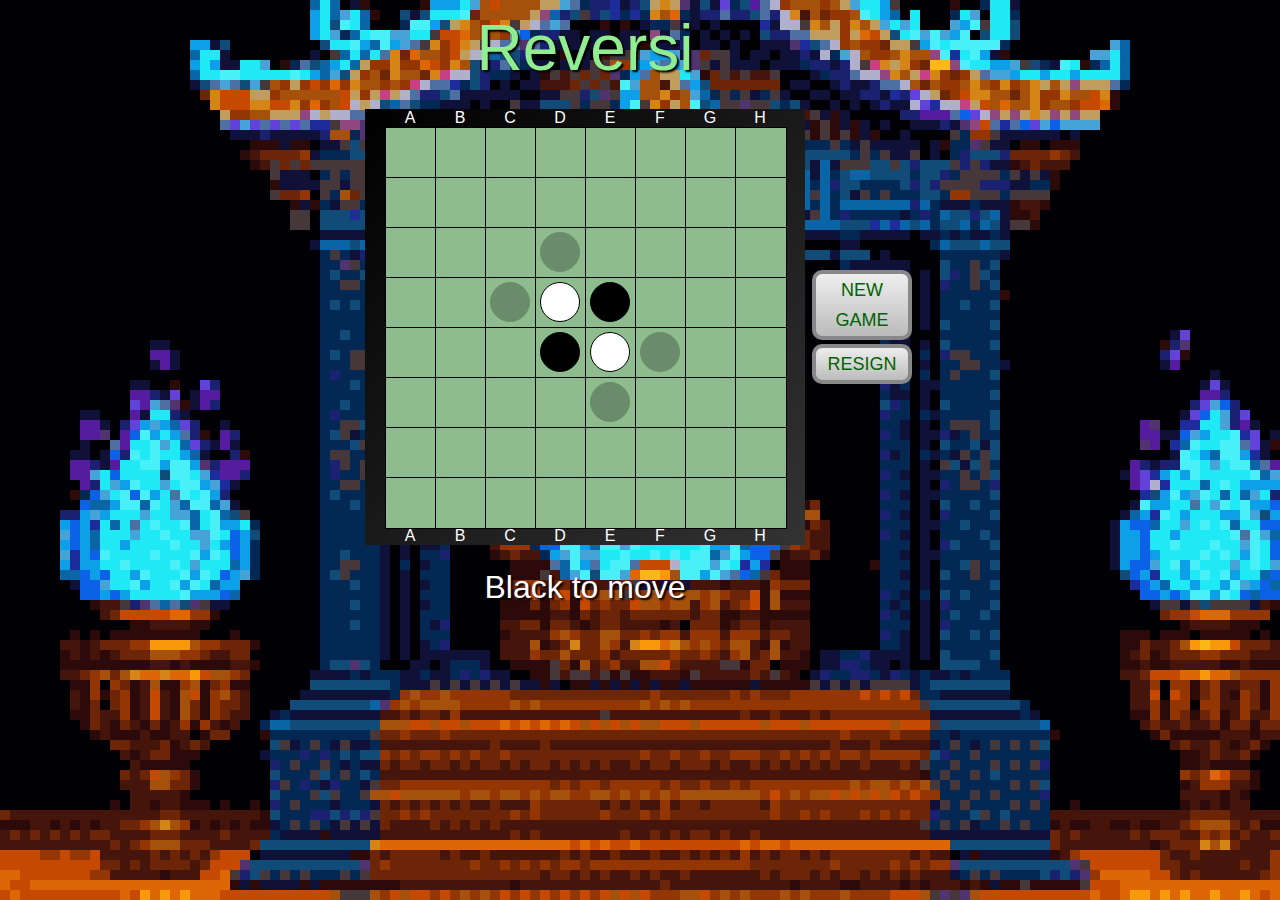
<file: index.html>
<!DOCTYPE html>
<html>

<head>
    <title>Reversi</title>
    <link rel="stylesheet" href="reversi.css">
    <script src="boardstate.js"></script>
    <script src="mobility.js"></script>
    <script src="basicstrats.js"></script>
    <script src="mcts.js"></script>
    <script src="reversi.js"></script>
</head>

<body>
    <table id="game_table">
        <tr>
            <td>
                <span class="titleStyle">Reversi</span>
            </td>
            <td></td>
        </tr>
        <tr>
            <td>
                <div id="game_container">
                    <div id="boardBoarder">
                        <div class="letters">
                            <div class="letter">A</div>
                            <div class="letter">B</div>
                            <div class="letter">C</div>
                            <div class="letter">D</div>
                            <div class="letter">E</div>
                            <div class="letter">F</div>
                            <div class="letter">G</div>
                            <div class="letter">H</div>
                        </div>
                        <div id="reversi_board"></div>
                        <div class="letters">
                            <div class="letter">A</div>
                            <div class="letter">B</div>
                            <div class="letter">C</div>
                            <div class="letter">D</div>
                            <div class="letter">E</div>
                            <div class="letter">F</div>
                            <div class="letter">G</div>
                            <div class="letter">H</div>
                        </div>
                    </div>
                </div>
            </td>
            <td>
                <div id="button_container">
                    <table>
                        <tr>
                            <td>
                                <button id="new_game_button" class="button" onclick="new_game_button()">NEW GAME</button>
                            </td>
                            </tr>
                            <tr>
                            <td>
                                <button id="new_game_button" class="button" onclick="new_game_button()">RESIGN</button>
                            </td>
                        </tr>
                    </table>
                </div>
            </td>
        </tr>
        <tr>
            <td>
                <div id="fun_stuff">
                    <div>
                        <span id="turn_indicator" class="uxtext">Current Turn</span>
                    </div>
                </div>
            </td>
            <td></td>
        </tr>
    </table>
</body>

</html>
</file>
<file: reversi.css>
/* CSS styles */
body {
    text-align: center;
    /* background set to bg.png */
    background: url("bg.png") no-repeat center center fixed;
}

.titleStyle {
    color: lightgreen;
    font-size: 48pt;
    font-family: Impact, Haettenschweiler, 'Arial Narrow Bold', sans-serif;
    text-shadow: 2px 2px 2px #000;
}

#game_table {
    margin: 0 auto;
}

#boardBoarder {
    padding: 0 20px;
    position: relative;
    margin: 20px auto;
    width: 400px;
    /* background color is a diagonal gradient from black to dark gray starting from upper left to lower right */
    background: linear-gradient(to bottom right, #000, #333);
}

#reversi_board {
    display: flex;
    flex-wrap: wrap;
    width: 400px;
    height: 400px;
    /* margin: 20px; */
    position: relative;
}

.uxtext {
    height: 32px;
    margin: 0 auto;
    position: relative;
    font-size: 24pt;
    color: #FFF;
    text-shadow: 2px 2px 2px #000;
    font-family: 'Gill Sans', 'Gill Sans MT', Calibri, 'Trebuchet MS', sans-serif;
}

#game_container {
    display: block;
}

#fun_stuff {
    display: inline-grid;
    width: 280px;
}

.letter {
    color: white;
    font-family: 'Gill Sans', 'Gill Sans MT', Calibri, 'Trebuchet MS', sans-serif;
    text-align: center;
    display: inline-block;
    width: 46px;
}

.space {
    width: 50px;
    height: 50px;
    background-color: #8FBC8F;
    border: 1px solid #000;
    transition: background-color 0.3s;
}

.space:hover {
    background-color: lightblue;
    cursor: pointer;
}

.legal-move {
    opacity: 0.25;
}

.legal-move:hover {
    opacity: 1;
}

/* Black piece class */
.piece-black {
    background-color: #000;
    border: 1px solid #000;
    border-radius: 50%;
    box-sizing: border-box;
    width: 40px;
    height: 40px;
    margin: 5px;
}

/* White piece class */
.piece-white {
    background-color: #FFF;
    border: 1px solid #000;
    border-radius: 50%;
    box-sizing: border-box;
    width: 40px;
    height: 40px;
    margin: 5px;
}

.button {
    width: 100px;
    font-family: Impact, Haettenschweiler, 'Arial Narrow Bold', sans-serif;
    font-size: 18px;
    font-variant: small-caps;
    color: darkgreen;
    background-color: #ccc;
    border: 4px solid #888;
    border-radius: 10px;
    background-image: linear-gradient(to bottom, #eee, #bbb);
    text-align: center;
    line-height: 30px;
    cursor: pointer;
}

.button:hover {
    background-image: linear-gradient(to bottom, #ddd, #888);
}

.button:active {
    background-image: linear-gradient(to bottom, #ccc, #666);
}
</file>
